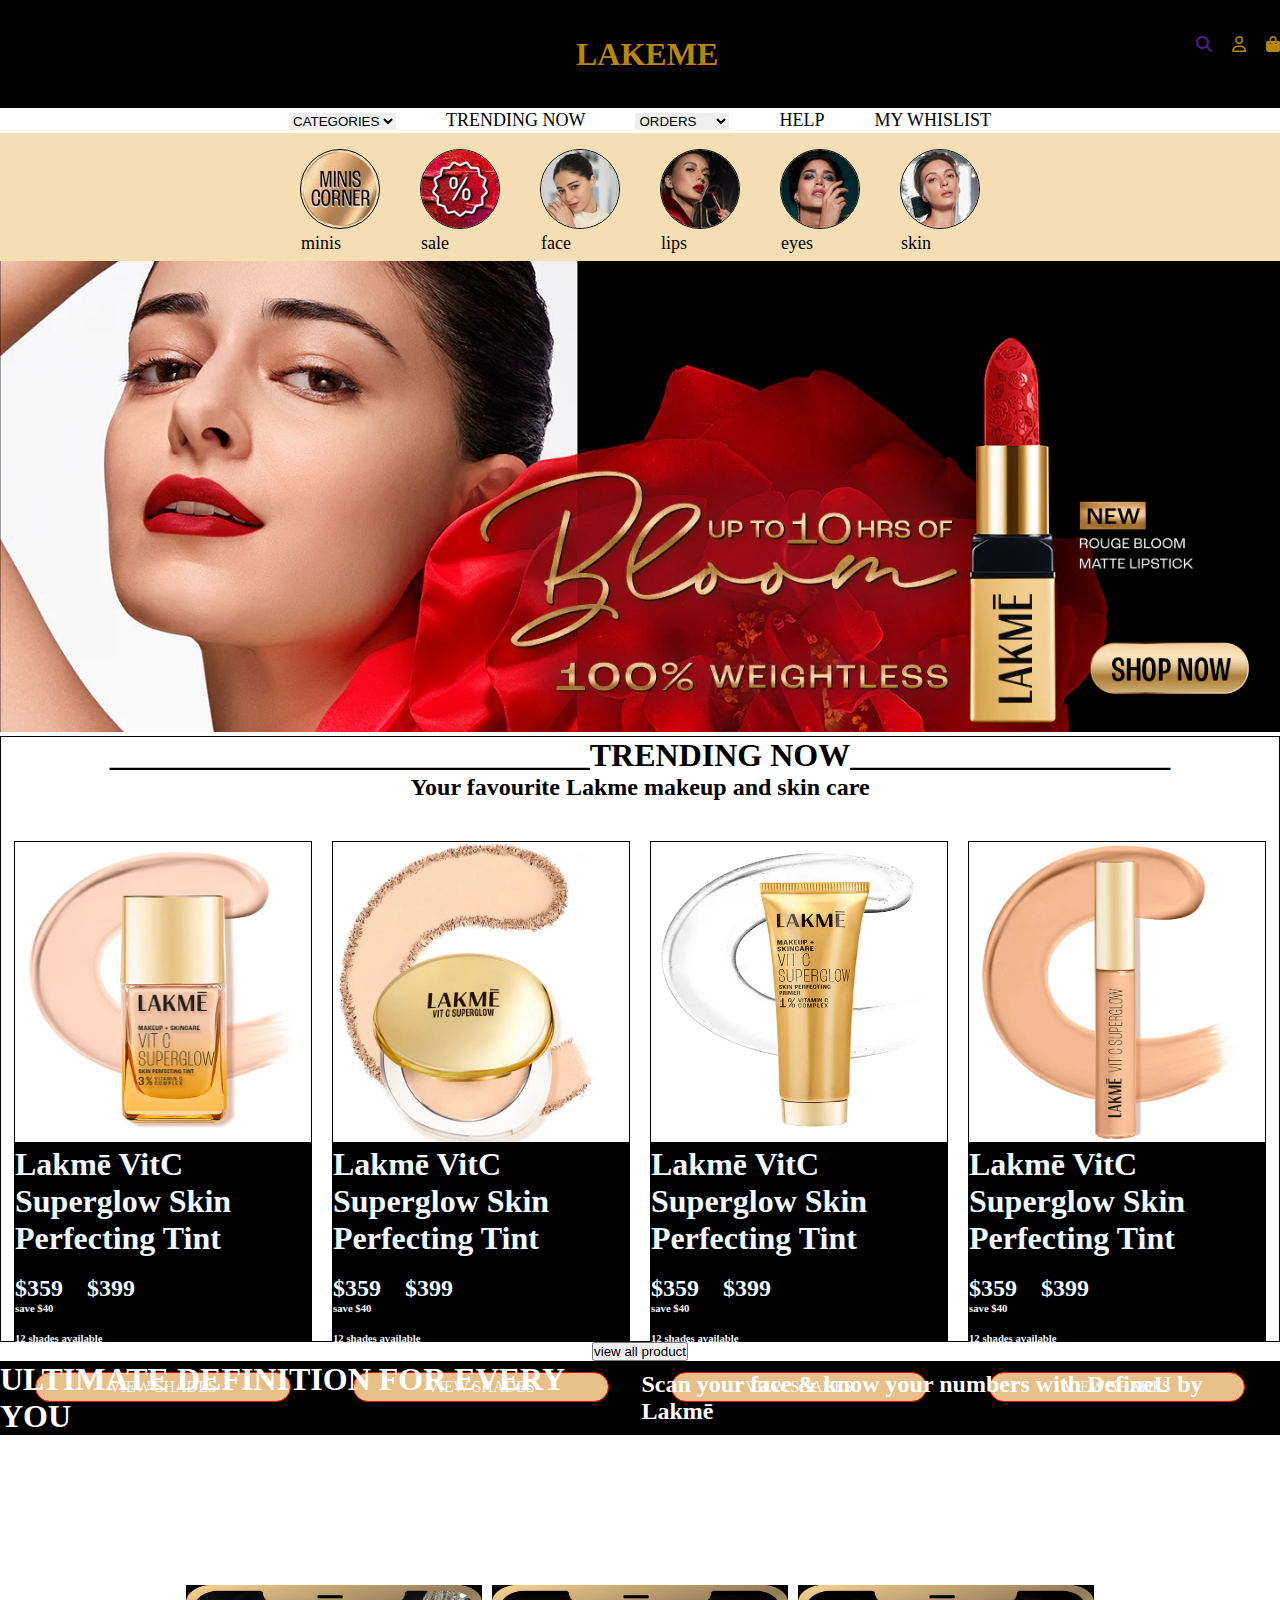
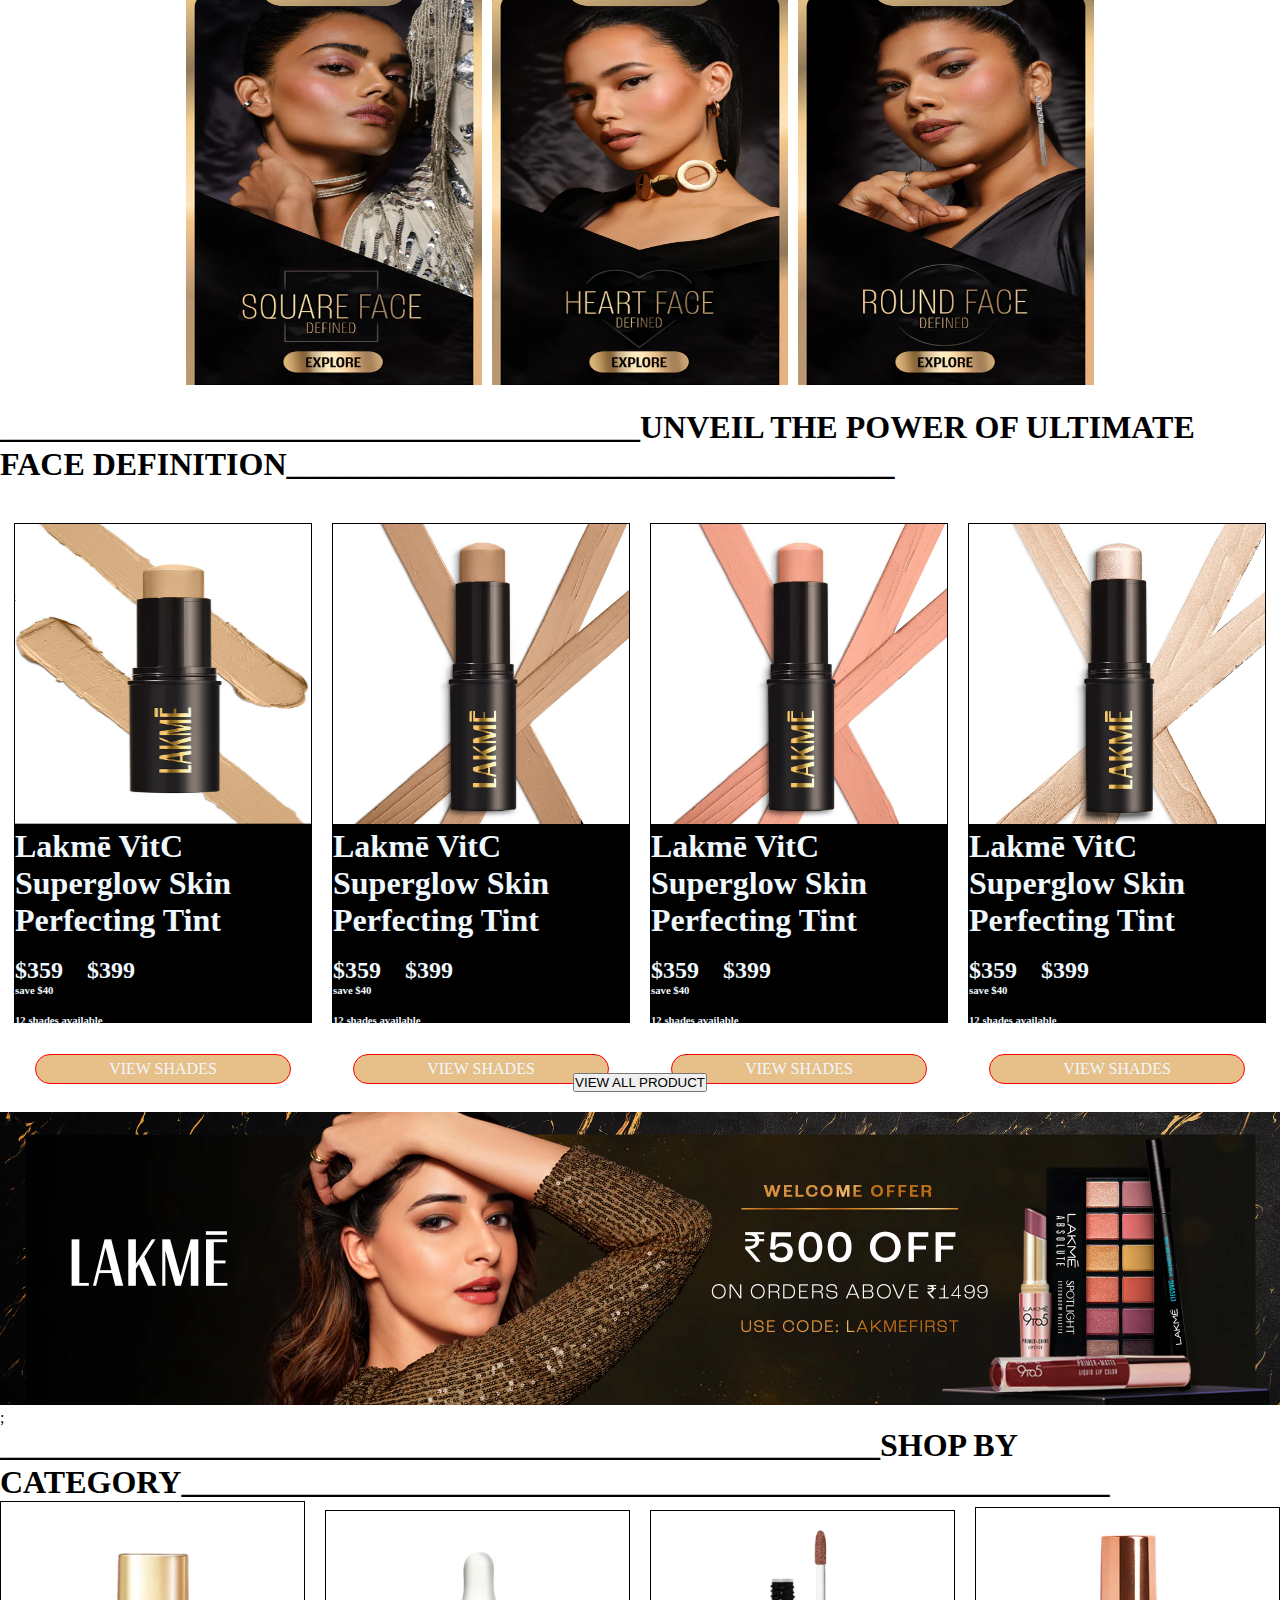
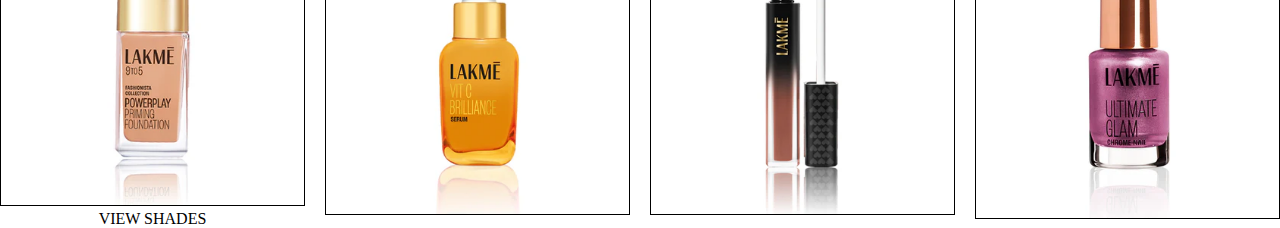
<file: index.html>
<!DOCTYPE html>
<html lang="en">
<head>
    <meta charset="UTF-8">
    <meta name="viewport" content="width=device-width, initial-scale=1.0">
    <title>lakeme</title>
      <link rel="stylesheet" href="style.css">
      <link rel="stylesheet" href="https://cdnjs.cloudflare.com/ajax/libs/font-awesome/6.7.2/css/all.min.css" integrity="sha512-Evv84Mr4kqVGRNSgIGL/F/aIDqQb7xQ2vcrdIwxfjThSH8CSR7PBEakCr51Ck+w+/U6swU2Im1vVX0SVk9ABhg==" crossorigin="anonymous" referrerpolicy="no-referrer" />
</head>

<body>
    <header id="top">
        <div class="top1"></div>

        <div class="top2">
            <h1>LAKEME</h1>
            <ul>
            <li><a href=""><i class="fa-solid fa-magnifying-glass"></i></a></li>
            <li><a href=""></a><i class="fa-regular fa-user"></i></li>
            <li><a href=""></a><i class="fa-solid fa-bag-shopping"></i></li>   
        </ul>
       
        
     
    </div>
    </header>
    <!-------nav bar section starts here----->
    <nav>
    <div class="nav">
    

<p> 
    <select name="" id="nav1">
        <option value="">CATEGORIES</option>
        <option value="">blue heaven</option>
        <option value="">himalaya</option>
        <option value="">skin_fruits</option>
    </select>
    </p>
<P>TRENDING NOW</P>
<P>
    <select name="" id="nav1">
    <option value="">ORDERS</option>
    <option value="">track order</option>
    <option value="">cancel order</option>
</select>
</P>
<P>HELP</P>
<P>MY WHISLIST</P>
</div>
<div id="nav-down">
    <div class="one"> <img src="minis corner.avif" alt="lakeme"><p>minis corner</p></div>
    <div class="one"><img src="sale.avif" alt=""><p>sale</p></div>
    <div class="one"><img src="face_2_100x.webp" alt=""><p>face</p></div>
    <div class="one"><img src="lips.avif" alt=""><p>lips</p></div>
    <div class="one"><img src="eyes.avif" alt=""><p>eyes</p></div>
    <div class="one"><img src="skin.avif" alt=""><p>skin</p></div>
    <!-- <div class="seven"><img src="nails.webp" alt="">nails</div> -->


</div>
<!-- <div class="lake"><img src="bloom.webp" alt=""></div> -->
<!-----main tag stats here----->
<main>
   <section id="select">
    <img src="bloom.webp" alt="web" width="100%">
   </section>
   <!-- =================================================  -->
   <section id="new-arrivals">
   <center><h1>______________________________TRENDING NOW____________________</h1>
    <h2>Your favourite Lakme makeup and skin care</h2>

</center> 
    <div class="best-seller">
        <div><img src="lakeme foundation.webp" alt=""><br>
     <h1>Lakmē VitC Superglow Skin Perfecting Tint</h1><br>
        <h2>$359 &nbsp;&nbsp;&nbsp;$399</h2>
        <h6>save $40</h6><br>
        <h6>12 shades available</h6><br>
        <center><p>VIEW SHADES</p></center>
        </div>
        <div><img src="powder.webp" alt="">
            <h1>Lakmē VitC Superglow Skin Perfecting Tint</h1><br>
            <h2>$359 &nbsp;&nbsp;&nbsp;$399</h2>
            <h6>save $40</h6><br>
            <h6>12 shades available</h6><br>
            <center><p>VIEW SHADES</p></center>
        </div>
        <div><img src="cream.webp" alt="">
            <h1>Lakmē VitC Superglow Skin Perfecting Tint</h1><br>
            <h2>$359 &nbsp;&nbsp;&nbsp;$399</h2>
            <h6>save $40</h6><br>
            <h6>12 shades available</h6><br>
            <center><p>VIEW SHADES</p></center>
        </div>
        <div><img src="lipstick" alt="">
            <h1>Lakmē VitC Superglow Skin Perfecting Tint</h1><br>
            <h2>$359 &nbsp;&nbsp;&nbsp;$399</h2>
            <h6>save $40</h6><br>
            <h6>12 shades available</h6><br>
            <center><p>VIEW SHADES</p></center>
        </div>
    </div>

   </section>
   <!-- ======================================================= -->
   <section>
    <div id="map">
    <center><button class="text">view all product</button></center>
    <div id="tect">
        
         
        <h1>ULTIMATE DEFINITION FOR EVERY YOU</h1><br>
        <br>
        <h2>Scan your face & know your numbers with DefineU by Lakmē</h2>
    </div>
        
</div>
<div id="photo">
    <div><img src="square face.webp" alt=""></div>
    <div><img src="heart-face_400x.webp" alt=""></div>
    <div><img src="round-face_400x.webp" alt=""></div>
</div>
  
   </section>
   <!-- ============================================= -->
   <section>
    <h1>________________________________________UNVEIL THE POWER OF ULTIMATE FACE DEFINITION______________________________________</h1>
<div class="glow">
    <div><img src="coverstick.webp" alt=""><br>
        <h1>Lakmē VitC Superglow Skin Perfecting Tint</h1><br>
        <h2>$359 &nbsp;&nbsp;&nbsp;$399</h2>
        <h6>save $40</h6><br>
        <h6>12 shades available</h6><br>
        <center><p>VIEW SHADES</p></center>
    </div>
    <div><img src="facestick.webp" alt=""><br>
        <h1>Lakmē VitC Superglow Skin Perfecting Tint</h1><br>
        <h2>$359 &nbsp;&nbsp;&nbsp;$399</h2>
        <h6>save $40</h6><br>
        <h6>12 shades available</h6><br>
        <center><p>VIEW SHADES</p></center>
    </div>
   <div><img src="Blush stick.webp" alt=""><br>
    <h1>Lakmē VitC Superglow Skin Perfecting Tint</h1><br>
    <h2>$359 &nbsp;&nbsp;&nbsp;$399</h2>
    <h6>save $40</h6><br>
    <h6>12 shades available</h6><br>
    <center><p>VIEW SHADES</p></center>
</div>
   <div><img src="highlighter.webp" alt=""><br>
    <h1>Lakmē VitC Superglow Skin Perfecting Tint</h1><br>
    <h2>$359 &nbsp;&nbsp;&nbsp;$399</h2>
    <h6>save $40</h6><br>
    <h6>12 shades available</h6><br>
    <center><p>VIEW SHADES</p></center>
</div>
</div>  
</section>
<!-- ======================================================= -->
<section>
    <center><button>VIEW ALL PRODUCT</button></center>
    <div class="pic"><img src="banner.webp" alt=""width="100%">;
</div>
</section>
<!-- =========================================================== -->
 <section>
    <h1>_______________________________________________________SHOP BY CATEGORY__________________________________________________________</h1>
<div id="pro">
    
    <div><img src="ACE_THE_BASE_400x.webp" alt="">
        <center><p>VIEW SHADES</p></center>
    </div>
    <div><img src="SHOWSTOPPING_SKIN_400x.webp" alt=""></div>
    <div><img src="POUT_TO_CART_400x.webp" alt=""></div>
    <div><img src="NAIL_IT_LIKE_A_PRO_400x.webp" alt=""></div>
</div>




</section>
</main>
</body>
</html>
</file>
<file: style.css>
*{
    padding: 0px;
    margin: 0px;
    box-sizing: border-box;
}

#top{
    width: 100%;
    height: 12vh;
    background-color:black;
    color: darkgoldenrod;
    display:flex;
    align-items:center;
    justify-content:center;
}
#top .top1{
    width: 45%;
}

#top .top2{
    width: 55%;
    display: flex;
    justify-content: space-between;
    align-content: center;
}

#top .top2 ul{
    display: flex;
    list-style: none;
    gap: 20px;
}
#nav-down .one{
    width:80px;
    height:80px;
    border: 1px solid black;
    border-radius: 50%;

}
.nav{
    width: 100%;
    height: 25PX;
    justify-content: center;
    display:flex ;
    align-items: center;
    gap: 50px;
    font-size: large;
    background-color: white;
}
.nav #nav1{
    border: none;
    outline: none;
}
#nav-down{
    width: 100%;
    /* height:auto; */
    padding: 1rem 0rem 2rem 0rem;
    border: 1px black;
    justify-content: center;
    gap: 40px;
    display:flex ;
    align-items: center;
    font-size: large;
    background-color:wheat;
    

}

#nav-down img{
    border-radius: 50%;
    width: 100%;
}
#new-arrivals{
    width: 100%;
    height: auto;
    border: 1px solid black;
    /* display: flex;
    justify-content: center; */

}
 #new-arrivals .best-seller div{
    width:298px;
    height:500px;
 border: 1px solid black; 
   color: aliceblue;
   background-color: black;
   margin-top: 40px;
    
} 
#new-arrivals .best-seller{

display: flex;
justify-content: center;
align-items: center;
gap: 20px;
}
#new-arrivals .best-seller div img{
    width:296px;
    height: 300px;
    
}
#new-arrivals .best-seller div p{
    border: 1px solid red;
    border-radius: 100px;
    padding-left: 10px;
    padding-right: 10px;
    padding-top: 5px;
    padding-bottom: 5px;
    margin-left: 20px;
    margin-right: 20px;
    background-color: #e7bf88;
    margin-top: 10px;
}
 #tect {
    width: 100%;
    height: 100%;
    background-color:black;
    color:white;
    display:flex;
    align-items:center;
    justify-content:center;
 }
#photo{
    display: flex;
justify-content: center;
align-items: center;
gap: 10px;
}
#photo div img{
    width:296px;
    height: 400px;
    margin-top: 150px;
    margin-bottom: 20px;
}
.glow{
    display: flex;
justify-content: center;
align-items: center;
gap: 20px;
margin-bottom: 50px;
}
.glow div{
    width:298px;
    height:500px;
 border: 1px solid black; 
   color: aliceblue;
   background-color: black;
   margin-top: 40px;
}
.glow div img{
    width:296px;
    height: 300px;
}
.glow div p{
    border: 1px solid red;
    border-radius: 100px;
    padding-left: 10px;
    padding-right: 10px;
    padding-top: 5px;
    padding-bottom: 5px;
    margin-left: 20px;
    margin-right: 20px;
    background-color: #e7bf88;
    margin-top: 10px;
}
.pic{
    margin-top: 20px;
    border-radius: 50%;
  width: 100%;
  
}
#pro{
    display: flex;
    justify-content: center;
    align-items: center;
    gap: 20px;
    /* margin-bottom: 10px; */
} 
#pro div img{
width: 100%;
height: 150%; 
border: 1px solid black;
}
</file>
